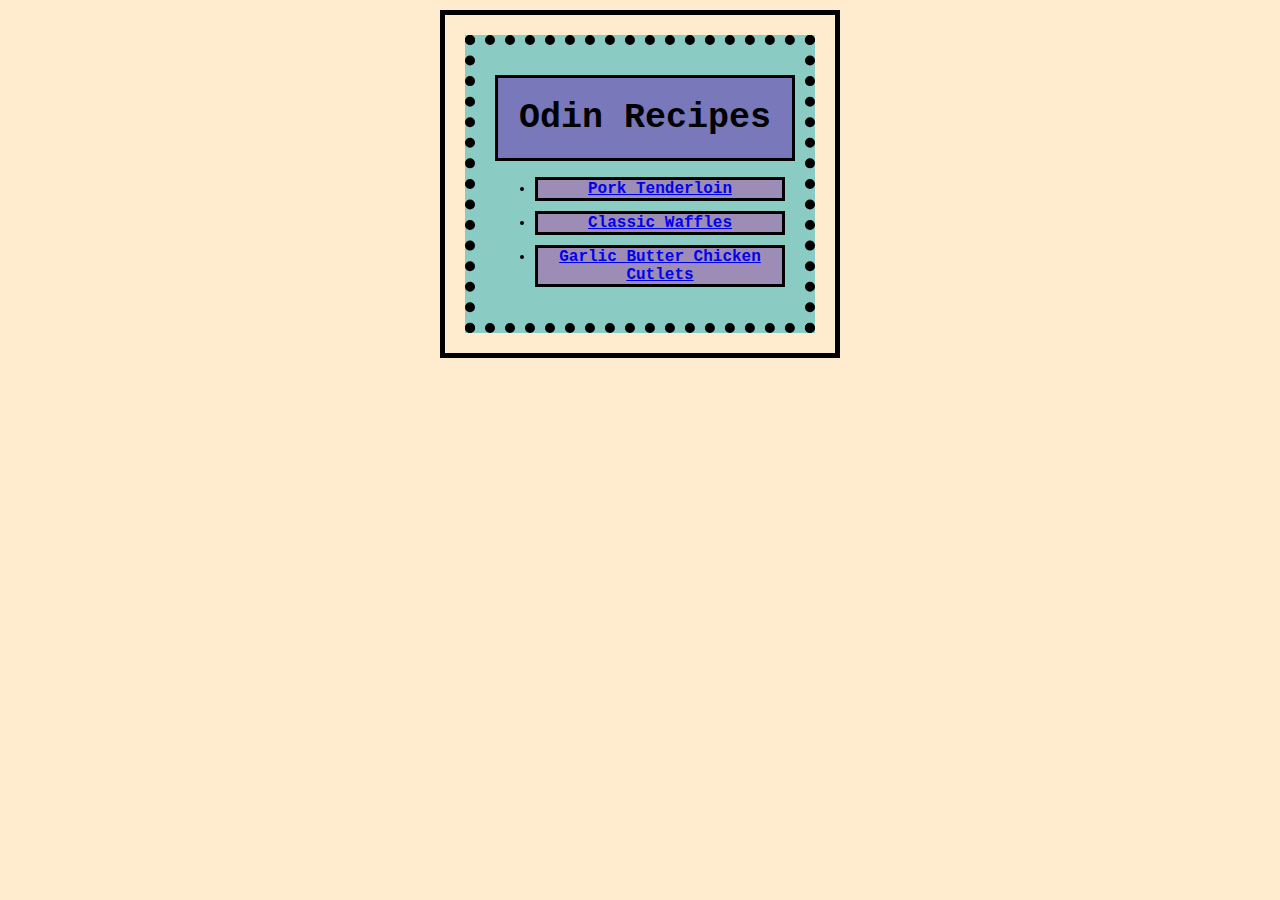
<file: index.html>
<!DOCTYPE html>

<html lang = "EN">

    <head>
        <title>Odin Recipes</title>
        <meta charset="utf-8">
        <link rel="stylesheet" href="style.css">
    </head>

    <body>
    <div class= "content">
    <h1>Odin Recipes</h1>
    <ul>
        <li><a href="recipes/pork-tenderloin.html">Pork Tenderloin</a></li>
        <li><a href="recipes/classic-waffles.html">Classic Waffles</a></li>
        <li><a href="recipes/garlic-butter-chicken-cutlets.html">Garlic Butter Chicken Cutlets</a></li>
    </ul>
    </div>
    </body>




</html>
</file>
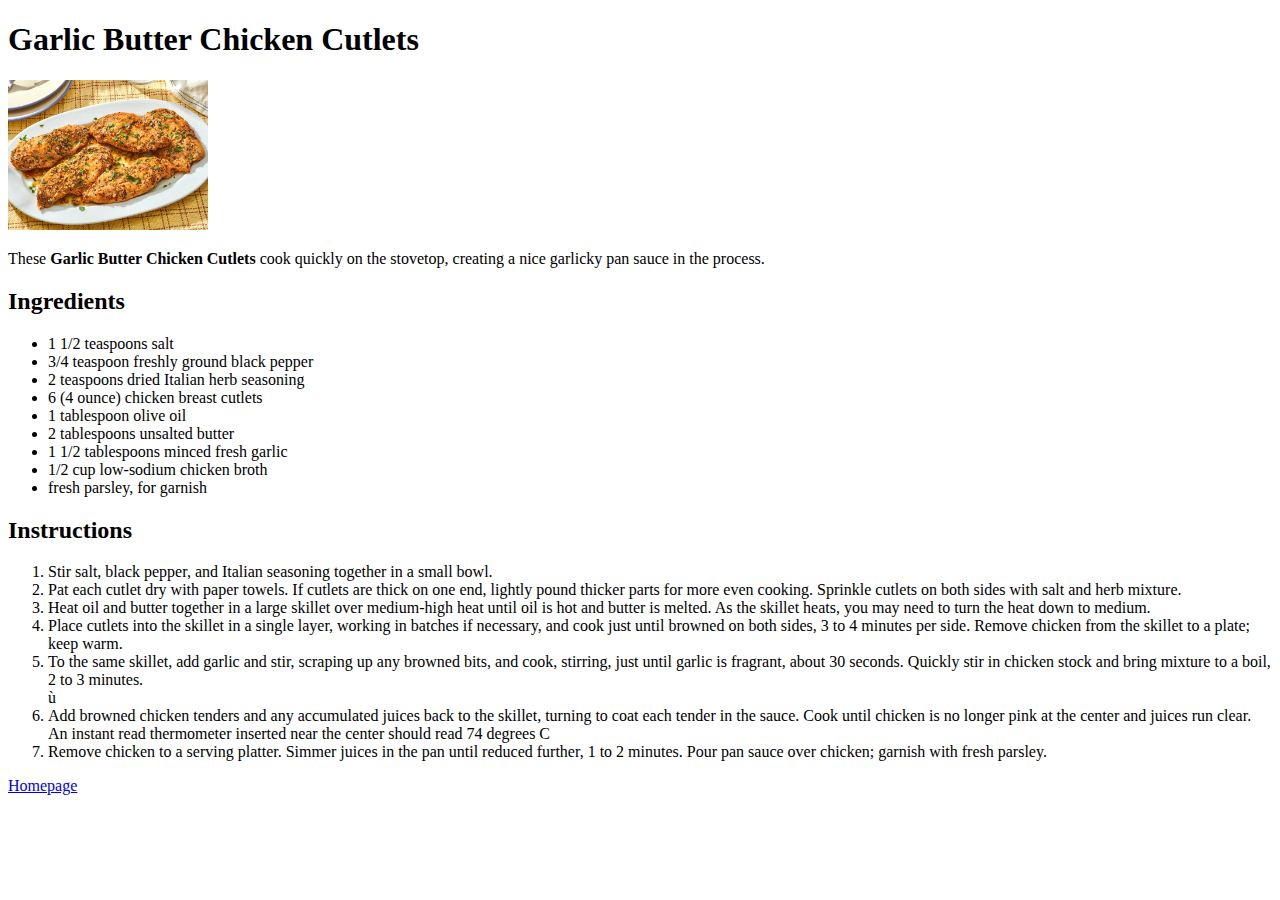
<file: garlic-butter-chicken-cutlets.html>
<!DOCTYPE html>

<html lang = "EN">

<head>
    <title>Garlic Butter Chicken Cutlets</title>
    <meta charset="utf-8">
</head>

<body>
    <h1>Garlic Butter Chicken Cutlets</h1>
    <img src="../images/garlic-butter-chicken-cutlets.webp" alt="A plate of 5 pieces of cooked garlic chicken cutlets, with a sprinkling of herbs " width="200">
    <p>These <strong>Garlic Butter Chicken Cutlets </strong> cook quickly on the stovetop, creating a nice garlicky pan sauce in the process. </p>
    <h2>Ingredients</h2>
    <p><ul>
        <li>1 1/2 teaspoons salt </li>
        <li>3/4 teaspoon freshly ground black pepper</li>
        <li>2 teaspoons dried Italian herb seasoning</li>
        <li>6 (4 ounce) chicken breast cutlets</li>
        <li>1 tablespoon olive oil</li>
        <li>2 tablespoons unsalted butter</li>
        <li>1 1/2 tablespoons minced fresh garlic</li>
        <li>1/2 cup low-sodium chicken broth</li>
        <li>fresh parsley, for garnish </li>
        </ul></p>

    <h2>Instructions</h2>
    <p><ol>
        <li>Stir salt, black pepper, and Italian seasoning together in a small bowl.</li>
        <li>Pat each cutlet dry with paper towels. If cutlets are thick on one end, lightly pound thicker parts for more even cooking. Sprinkle cutlets on both sides with salt and herb mixture. </li>
        <li>Heat oil and butter together in a large skillet over medium-high heat until oil is hot and butter is melted. As the skillet heats, you may need to turn the heat down to medium.</li>
        <li>Place cutlets into the skillet in a single layer, working in batches if necessary, and cook just until browned on both sides, 3 to 4 minutes per side. Remove chicken from the skillet to a plate; keep warm.</li>
        <li>To the same skillet, add garlic and stir, scraping up any browned bits, and cook, stirring, just until garlic is fragrant, about 30 seconds. Quickly stir in chicken stock and bring mixture to a boil, 2 to 3 minutes. </li>ù
        <li>Add browned chicken tenders and any accumulated juices back to the skillet, turning to coat each tender in the sauce. Cook until chicken is no longer pink at the center and juices run clear. An instant read thermometer inserted near the center should read 74 degrees C</li>
        <li>Remove chicken to a serving platter. Simmer juices in the pan until reduced further, 1 to 2 minutes. Pour pan sauce over chicken; garnish with fresh parsley.</li>
         
    </ol>
    </p>

    </ul></p>



    <p><a href="../index.html">Homepage</a></p>
</body>

</html>
</file>
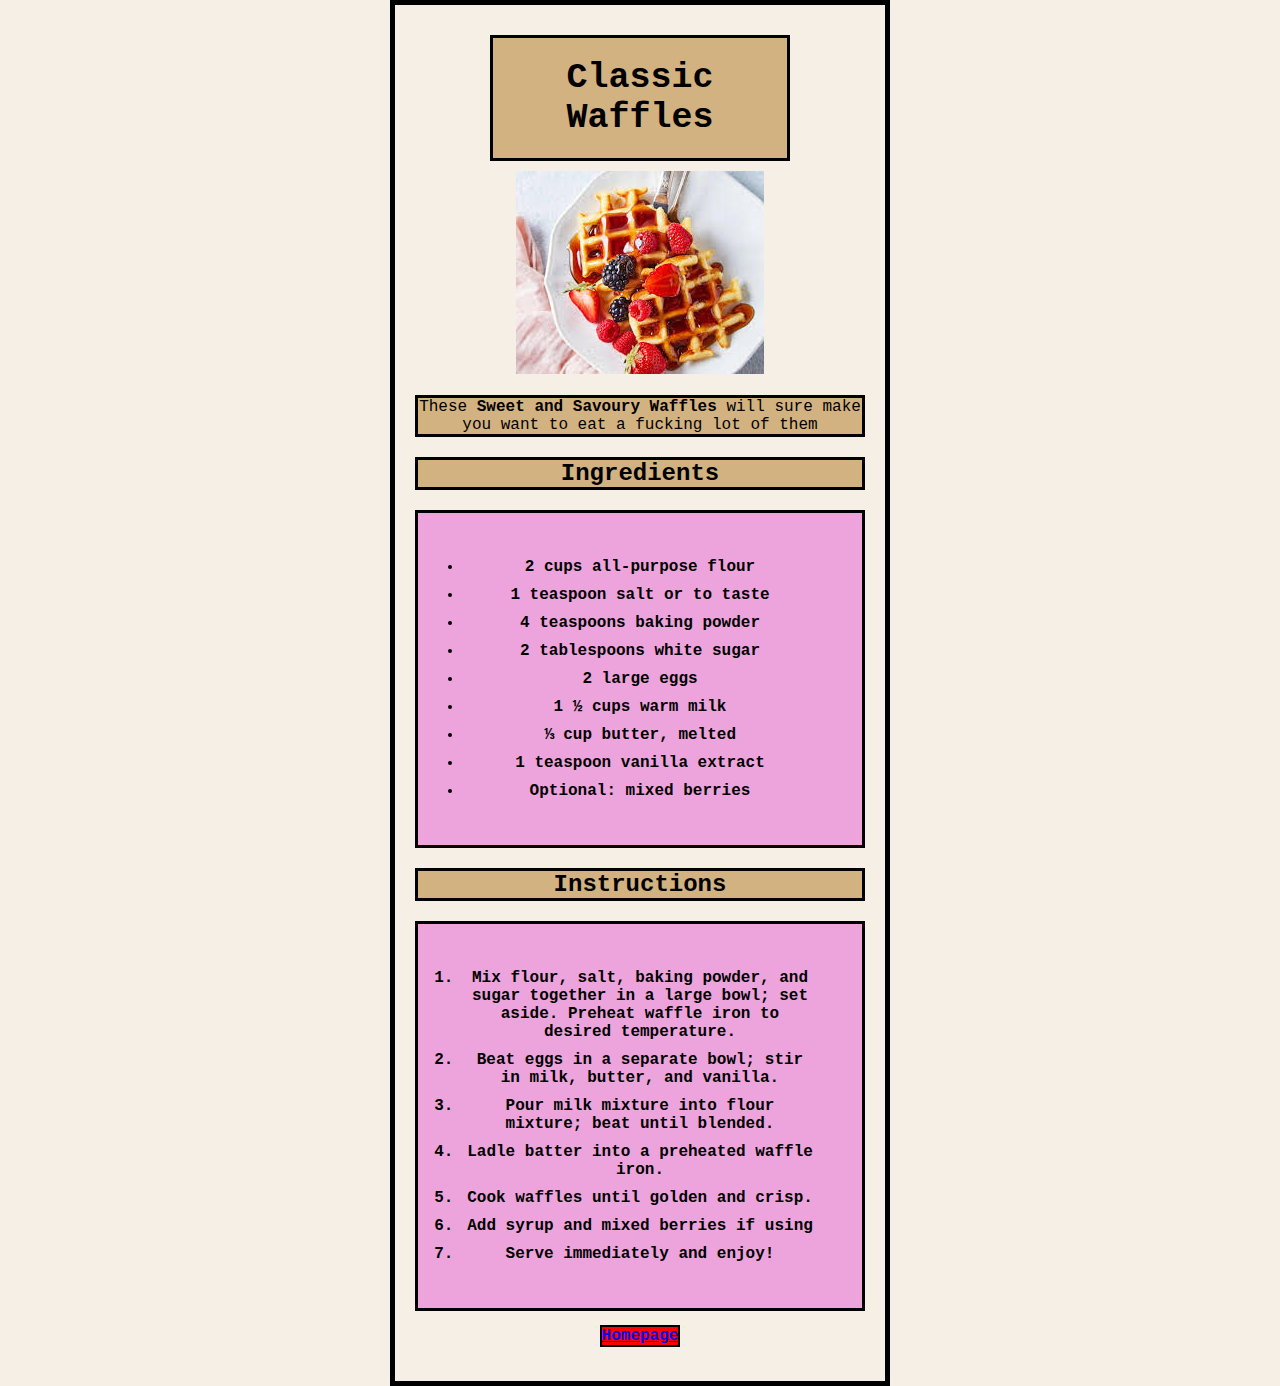
<file: recipes/classic-waffles.html>
<!DOCTYPE html>
<html lang="en">
<head>
    <meta charset="UTF-8">
    <title>Classic Waffles</title>
    <link rel="stylesheet" href="style.css">
</head>
<body>
    <h1>Classic Waffles</h1>
    <img src="../images/classic-waffles.jpeg" alt="a plate of light brown toasted waffles with blueberries, raspberries and strawberries on top. And a little syrup ">
    <p div class="blurb">These <strong> Sweet and Savoury Waffles </strong> will sure make you want to eat a fucking lot of them</p>
    <h2>Ingredients</h2>
    <p><ul>
        <li>2 cups all-purpose flour</li>
        <li>1 teaspoon salt or to taste</li>
        <li>4 teaspoons baking powder</li>
        <li>2 tablespoons white sugar</li>
        <li>2 large eggs</li>
        <li>1 ½ cups warm milk</li>
        <li>⅓ cup butter, melted</li>
        <li>1 teaspoon vanilla extract</li>
        <li>Optional: mixed berries</li>
        </ul></p>

    <h2>Instructions</h2>
    <p><ol>
        <li>Mix flour, salt, baking powder, and sugar together in a large bowl; set aside. Preheat waffle iron to desired temperature.</li>
        <li>Beat eggs in a separate bowl; stir in milk, butter, and vanilla.</li>
        <li>Pour milk mixture into flour mixture; beat until blended.</li>
        <li>Ladle batter into a preheated waffle iron.</li>
        <li>Cook waffles until golden and crisp.</li>
        <li>Add syrup and mixed berries if using</li>
        <li>Serve immediately and enjoy!</li>
    </ol>
    </p>
</ul>

<p><a href="../index.html">Homepage</a></p>

</body>
</html>
</file>
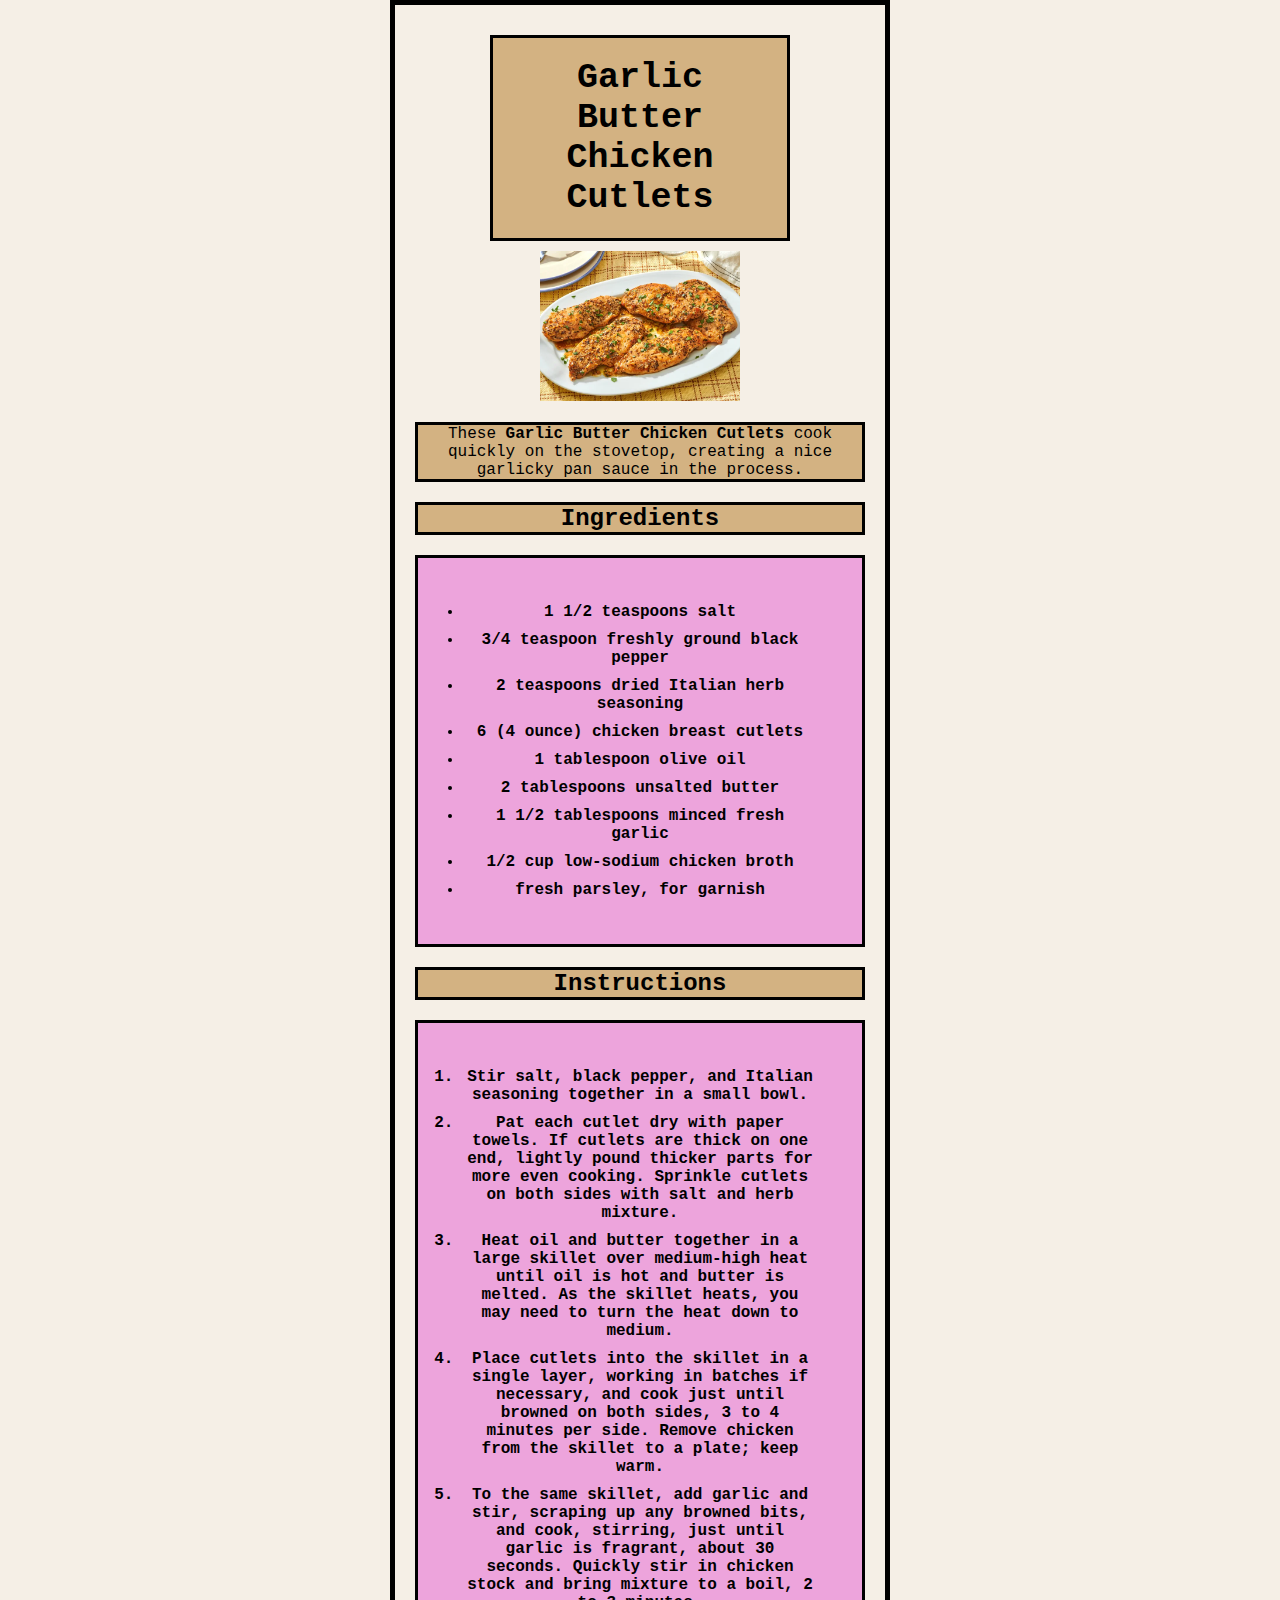
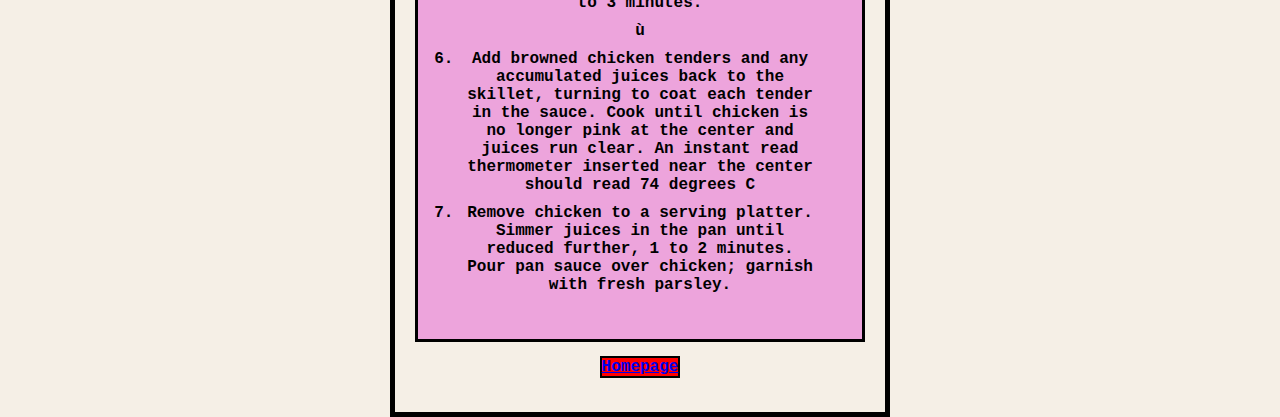
<file: recipes/garlic-butter-chicken-cutlets.html>
<!DOCTYPE html>

<html lang = "EN">

<head>
    <title>Garlic Butter Chicken Cutlets</title>
    <meta charset="utf-8">
    <link rel="stylesheet" href="style.css">
</head>

<body>
    <h1>Garlic Butter Chicken Cutlets</h1>
    <img src="../images/garlic-butter-chicken-cutlets.webp" alt="A plate of 5 pieces of cooked garlic chicken cutlets, with a sprinkling of herbs " width="200">
    <p div class="blurb">These <strong>Garlic Butter Chicken Cutlets </strong> cook quickly on the stovetop, creating a nice garlicky pan sauce in the process. </p>
    <h2>Ingredients</h2>
    <p><ul>
        <li>1 1/2 teaspoons salt </li>
        <li>3/4 teaspoon freshly ground black pepper</li>
        <li>2 teaspoons dried Italian herb seasoning</li>
        <li>6 (4 ounce) chicken breast cutlets</li>
        <li>1 tablespoon olive oil</li>
        <li>2 tablespoons unsalted butter</li>
        <li>1 1/2 tablespoons minced fresh garlic</li>
        <li>1/2 cup low-sodium chicken broth</li>
        <li>fresh parsley, for garnish </li>
        </ul></p>

    <h2>Instructions</h2>
    <p><ol>
        <li>Stir salt, black pepper, and Italian seasoning together in a small bowl.</li>
        <li>Pat each cutlet dry with paper towels. If cutlets are thick on one end, lightly pound thicker parts for more even cooking. Sprinkle cutlets on both sides with salt and herb mixture. </li>
        <li>Heat oil and butter together in a large skillet over medium-high heat until oil is hot and butter is melted. As the skillet heats, you may need to turn the heat down to medium.</li>
        <li>Place cutlets into the skillet in a single layer, working in batches if necessary, and cook just until browned on both sides, 3 to 4 minutes per side. Remove chicken from the skillet to a plate; keep warm.</li>
        <li>To the same skillet, add garlic and stir, scraping up any browned bits, and cook, stirring, just until garlic is fragrant, about 30 seconds. Quickly stir in chicken stock and bring mixture to a boil, 2 to 3 minutes. </li>ù
        <li>Add browned chicken tenders and any accumulated juices back to the skillet, turning to coat each tender in the sauce. Cook until chicken is no longer pink at the center and juices run clear. An instant read thermometer inserted near the center should read 74 degrees C</li>
        <li>Remove chicken to a serving platter. Simmer juices in the pan until reduced further, 1 to 2 minutes. Pour pan sauce over chicken; garnish with fresh parsley.</li>
         
    </ol>
    </p>

    </p>



    <p><a href="../index.html">Homepage</a></p>
</body>

</html>
</file>
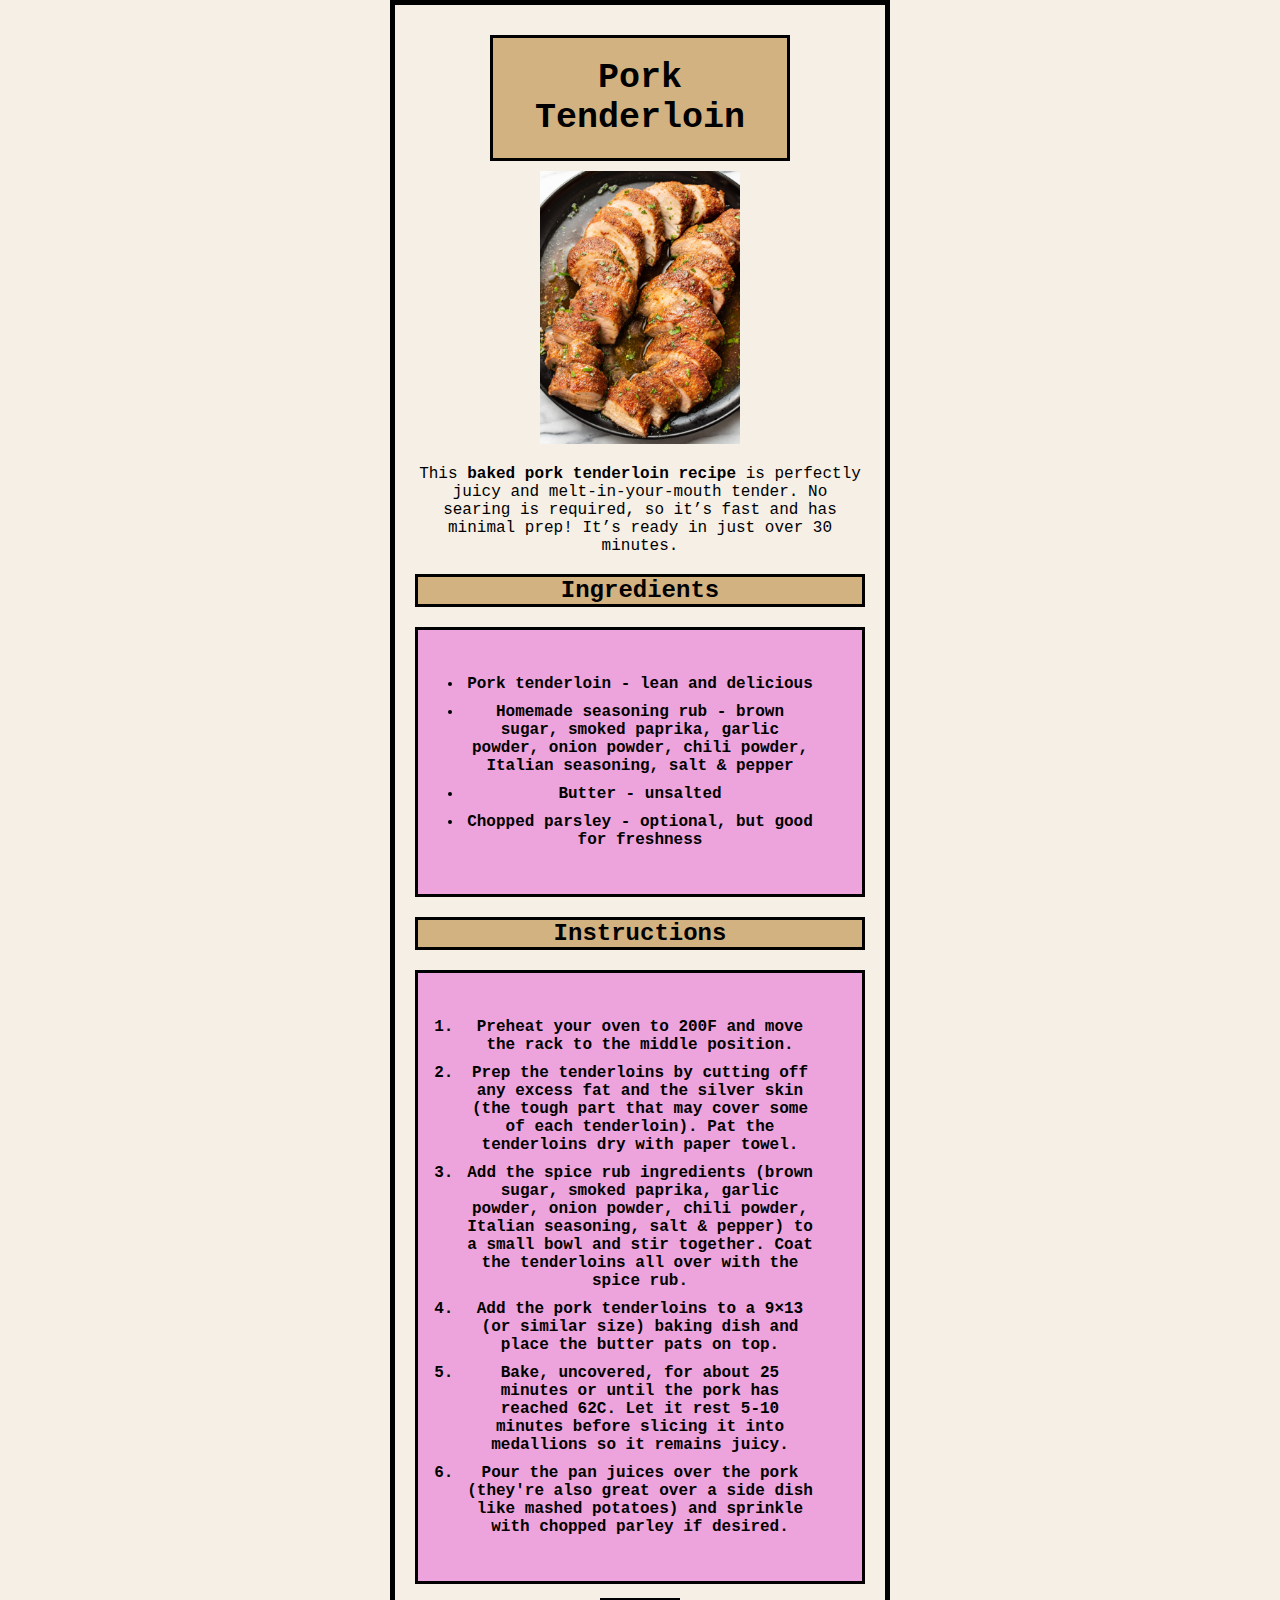
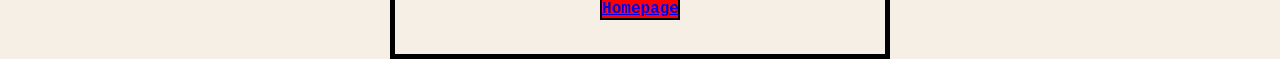
<file: recipes/pork-tenderloin.html>
<!DOCTYPE html>

<html lang = "EN">

<head>
    <title>Pork Tenderloin</title>
    <meta charset="utf-8">
    <link rel="stylesheet" href="style.css">
</head>

<body>
    <h1>Pork Tenderloin</h1>
    <img src="../images/pork-tenderloin-img.jpg" alt="Sliced pieces of succulent looking pork tenderloin" width="200">
    <p>This <strong>baked pork tenderloin recipe </strong>is perfectly juicy and melt-in-your-mouth tender. No searing is required, so it’s fast and has minimal prep! It’s ready in just over 30 minutes.</p>
    <h2>Ingredients</h2>
    <p><ul>
        <li><strong>Pork tenderloin</strong> - lean and delicious</li>
        <li><strong>Homemade seasoning rub</strong> - brown sugar, smoked paprika, garlic powder, onion powder, chili powder, Italian seasoning, salt & pepper</li>
        <li><strong>Butter</strong> - unsalted</li>
        <li><strong>Chopped parsley</strong> - optional, but good for freshness</li>
        </ul></p>

    <h2>Instructions</h2>
    <p><ol>
        <li>Preheat your oven to 200F and move the rack to the middle position.</li>
        <li>Prep the tenderloins by cutting off any excess fat and the silver skin (the tough part that may cover some of each tenderloin). Pat the tenderloins dry with paper towel.</li>
        <li>Add the spice rub ingredients (brown sugar, smoked paprika, garlic powder, onion powder, chili powder, Italian seasoning, salt & pepper) to a small bowl and stir together. Coat the tenderloins all over with the spice rub.</li>
        <li>Add the pork tenderloins to a 9×13 (or similar size) baking dish and place the butter pats on top.</li>
        <li>Bake, uncovered, for about 25 minutes or until the pork has reached 62C. Let it rest 5-10 minutes before slicing it into medallions so it remains juicy.</li>
        <li>Pour the pan juices over the pork (they're also great over a side dish like mashed potatoes) and sprinkle with chopped parley if desired.</li>
    </ol>
    </p>

    </ul></p>



    <p><a href="../index.html">Homepage</a></p>
</body>

</html>
</file>
<file: style.css>
* {
    box-sizing: border-box;
}

body {
    width: 400px;
    background-color: blanchedalmond;
    font-family: "Lucida Console", "Courier New", monospace;
    margin: 10px auto;
    text-align: center;
    padding: 20px;
    border: solid 5px black;
}

.content {
    background-color: rgb(138, 203, 195);
    padding: 20px;
    border: dotted 10px black;

}

h1 {
    background-color: rgb(120, 120, 187);
    width:300px;
    font-size: 35px;
    font-weight: bold;
    font-family: "Lucida Console", "Courier New", monospace;
    margin: 10px auto;
    text-align: center;
    padding: 20px;
    border: solid 3px black;
}

li {
    background-color: rgb(157, 140, 182);
    font-family: "Lucida Console", "Courier New", monospace;
    font-weight: bold;
    margin: 10px auto;
    border: solid 3px black;
}
</file>
<file: recipes/style.css>
* {
    box-sizing: border-box;
}

body {
    max-width: 500px;
    background-color: rgb(245, 239, 230);
    font-family: "Lucida Console", "Courier New", monospace;
    margin: 10px auto;
    text-align: center;
    padding: 20px;
    border: solid 5px black;
    margin: 0 auto;
}

.content {
    background-color: rgb(211, 178, 130);
    padding: 20px;
    border: dotted 10px black;

}

h1 {
    background-color: rgb(211, 178, 130);
    max-width:300px;
    font-size: 35px;
    font-weight: bold;
    font-family: "Lucida Console", "Courier New", monospace;
    margin: 10px auto;
    text-align: center;
    padding: 20px;
    border: solid 3px black;
}

h2 {
    border: solid, 3px, black;
    background-color: rgb(211, 178, 130);
}

.blurb {
    background-color: rgb(211, 178, 130);
    border: solid 3px, black;
}

ul, 
ol {
    
    display:block;
    background-color: rgb(237, 164, 220);;
    border: solid 3px black;
    font-weight: bold;
    padding: 35px;
   
}

li {
    margin: 10px;
}



a {
    background-color: red;
    border: solid 2px black;
    font-weight: bold;

}
</file>
